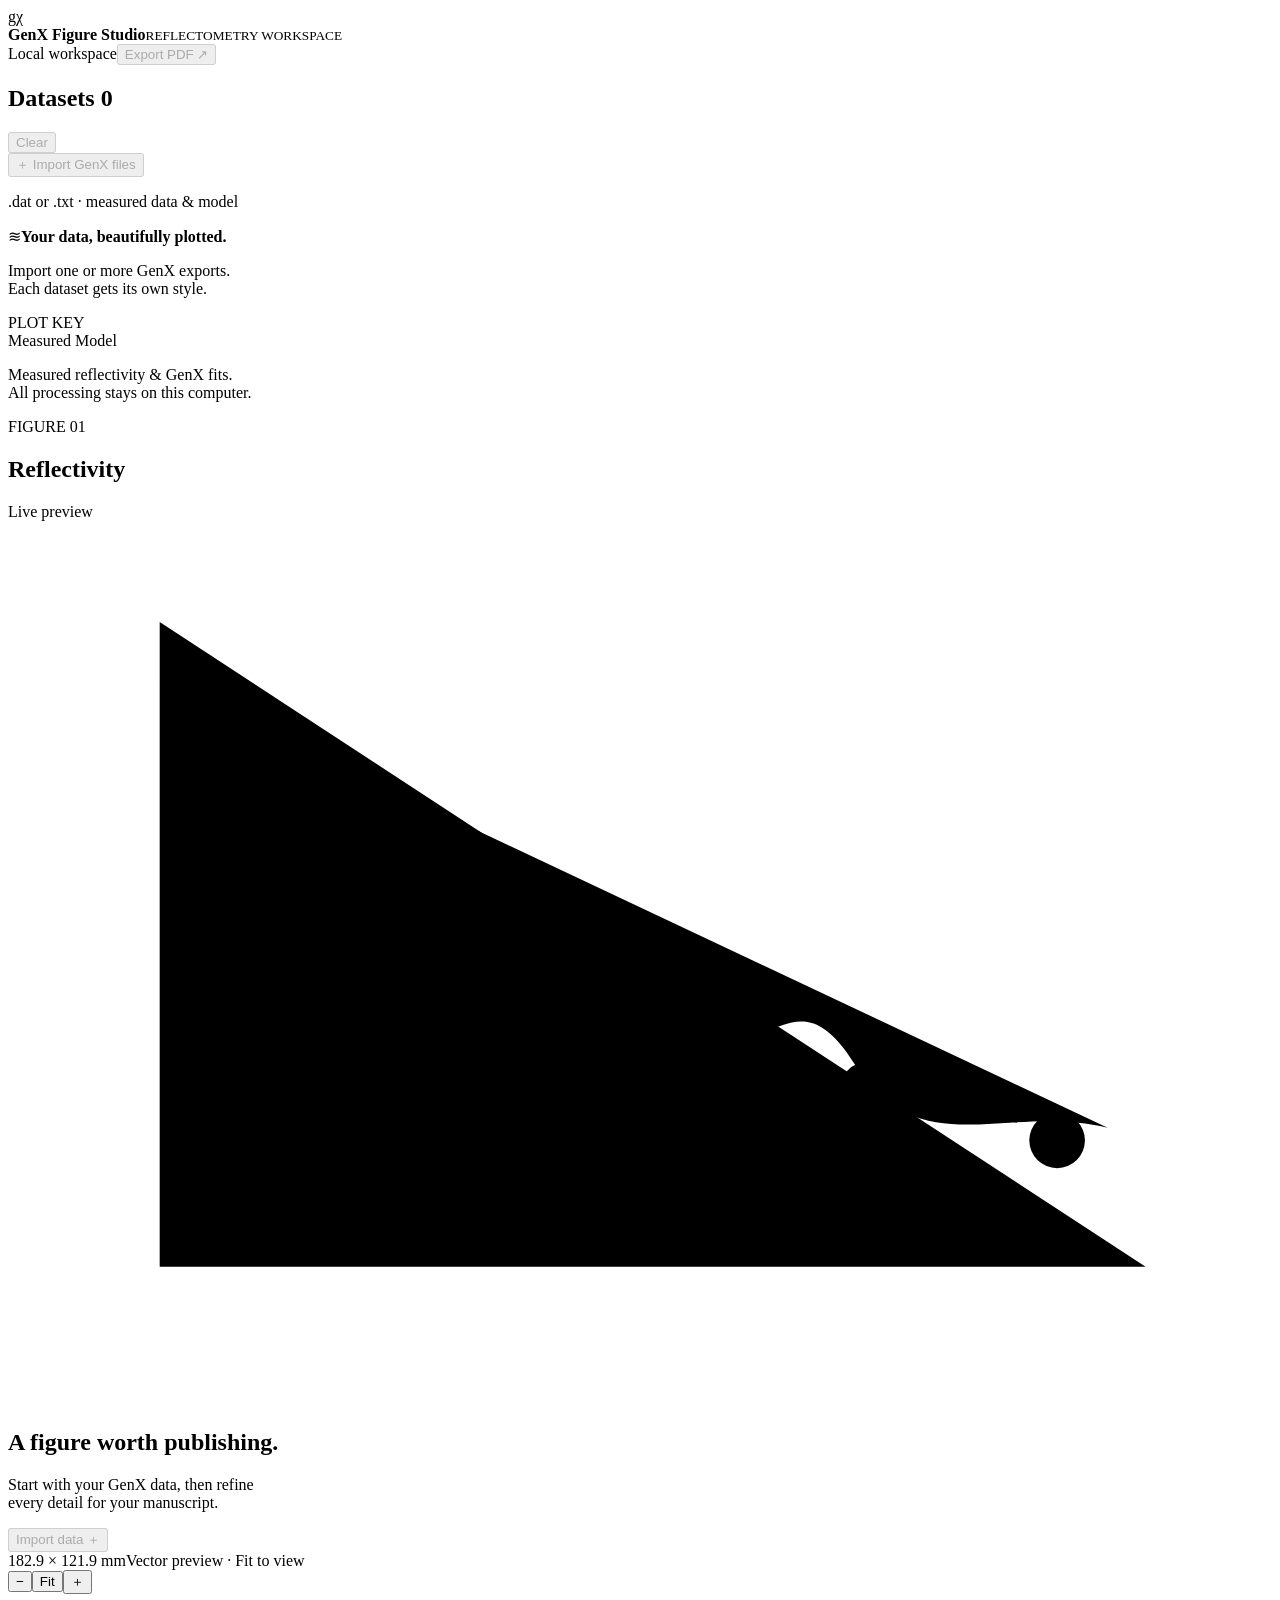
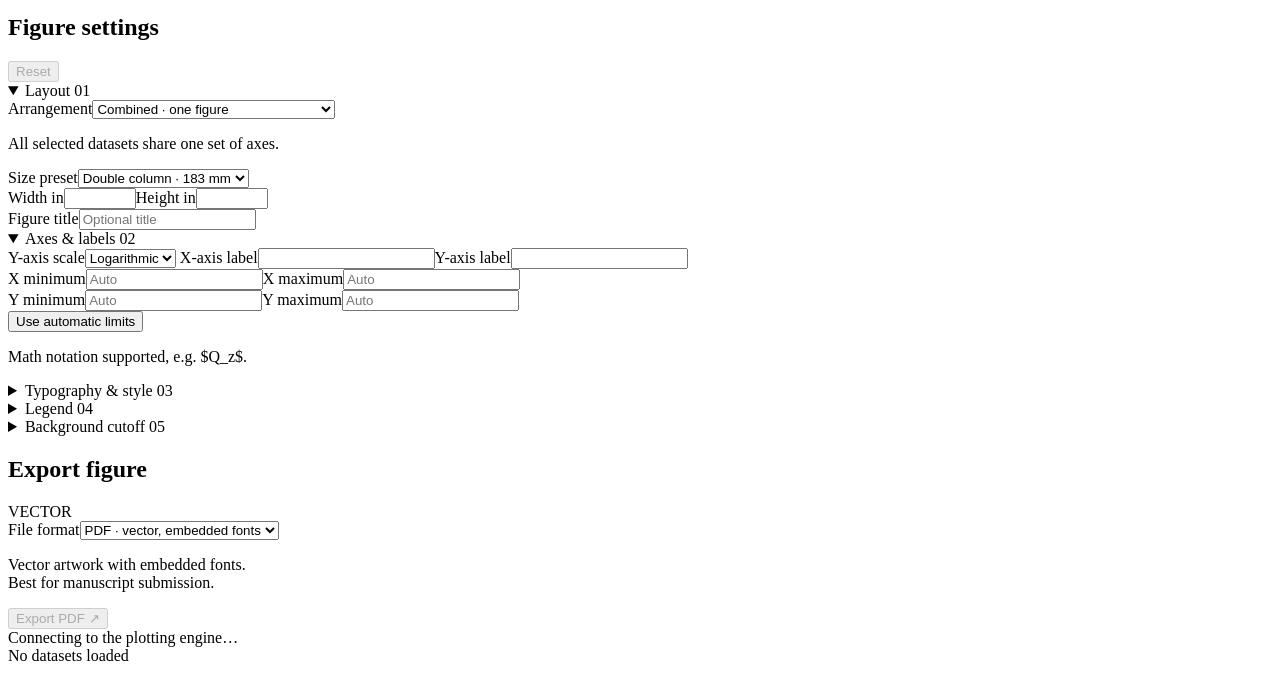
<file: src/genx_figure_studio/ui/index.html>
<!doctype html>
<html lang="en">
<head>
  <meta charset="utf-8">
  <meta name="viewport" content="width=device-width, initial-scale=1">
  <title>GenX Figure Studio</title>
  <style>/* STUDIO_CSS */</style>
</head>
<body>
  <header class="app-header">
    <div class="brand"><span class="brand-mark" aria-hidden="true">g<span>χ</span></span><div><strong>GenX <span>Figure Studio</span></strong><small>REFLECTOMETRY WORKSPACE</small></div></div>
    <div class="header-actions"><span class="local-badge"><i></i> Local workspace</span><button class="primary" id="export-top" disabled>Export PDF <span aria-hidden="true">↗</span></button></div>
  </header>
  <main class="workspace">
    <aside class="datasets-panel" aria-label="Datasets">
      <div class="panel-heading"><h2>Datasets <span class="count" id="dataset-count">0</span></h2><button id="clear" class="text-button" disabled>Clear</button></div>
      <button id="add-files" class="import-button" disabled><span aria-hidden="true">＋</span> Import GenX files</button>
      <p class="caption">.dat or .txt · measured data &amp; model</p>
      <div id="dataset-list" class="dataset-list"></div>
      <div class="dataset-empty" id="dataset-empty"><span class="empty-stack" aria-hidden="true">≋</span><strong>Your data, beautifully plotted.</strong><p>Import one or more GenX exports.<br>Each dataset gets its own style.</p></div>
      <div class="sidebar-footer"><span class="eyebrow">PLOT KEY</span><div><span class="key-point"></span> Measured <span class="key-line"></span> Model</div><p>Measured reflectivity &amp; GenX fits.<br>All processing stays on this computer.</p></div>
    </aside>
    <section class="preview-panel" aria-label="Figure preview">
      <div class="preview-toolbar"><div><span class="eyebrow">FIGURE 01</span><h1>Reflectivity</h1></div><span class="preview-badge">Live preview</span></div>
      <div class="canvas-area" id="canvas-area">
        <div class="paper" id="paper">
          <img id="figure-image" alt="Reflectivity figure preview" hidden>
          <div id="figure-empty" class="figure-empty"><svg viewBox="0 0 100 70" aria-hidden="true"><path class="icon-axis" d="M12 8v51h78"/><path class="icon-curve" d="M17 15c8 0 9 27 19 19s8 4 16 7 10-6 15 2 12 3 20 5"/><circle cx="22" cy="19" r="2.2"/><circle cx="34" cy="35" r="2.2"/><circle cx="50" cy="40" r="2.2"/><circle cx="68" cy="45" r="2.2"/><circle cx="83" cy="49" r="2.2"/></svg><h2>A figure worth publishing.</h2><p>Start with your GenX data, then refine<br>every detail for your manuscript.</p><button id="empty-import" class="primary" disabled>Import data <span aria-hidden="true">＋</span></button></div>
        </div>
      </div>
      <div class="preview-meta"><span id="figure-size">182.9 × 121.9 mm</span><span>Vector preview <span class="dot">·</span> <span id="zoom-label">Fit to view</span></span><div class="zoom-controls"><button id="zoom-out" aria-label="Zoom out">−</button><button id="zoom-fit">Fit</button><button id="zoom-in" aria-label="Zoom in">＋</button></div></div>
      <div id="notes" class="notes" hidden></div>
      <div id="error" class="error" role="alert" hidden></div>
    </section>
    <aside class="inspector" aria-label="Figure settings">
      <div class="panel-heading"><h2>Figure settings</h2><button id="reset" class="text-button" disabled>Reset</button></div>
      <form id="settings" novalidate>
        <details open><summary>Layout <span>01</span></summary><div class="section-content">
          <label>Arrangement<select name="arrangement"><option value="overlay">Combined · one figure</option><option value="stack">Column stack · one panel per dataset</option><option value="table">Figure table · grid of panels</option></select></label>
          <label id="panelcols-field" hidden>Table columns<input name="panelcols" type="number" min="1" max="4" step="1"></label>
          <p id="layout-help" class="help">All selected datasets share one set of axes.</p>
          <label>Size preset<select id="preset"><option value="single">Single column · 85 mm</option><option value="double" selected>Double column · 183 mm</option><option value="presentation">Presentation · 254 mm</option><option value="custom">Custom</option></select></label>
          <div class="field-pair"><label>Width <span class="unit">in</span><input name="width" type="number" min="1.5" max="20" step="0.01"></label><label>Height <span class="unit">in</span><input name="height" type="number" min="1.5" max="20" step="0.01"></label></div>
          <label>Figure title<input name="title" placeholder="Optional title"></label>
        </div></details>
        <details open><summary>Axes &amp; labels <span>02</span></summary><div class="section-content">
          <label>Y-axis scale<select name="scale"><option value="log">Logarithmic</option><option value="linear">Linear</option></select></label>
          <label>X-axis label<input name="xlabel" spellcheck="false"></label><label>Y-axis label<input name="ylabel" spellcheck="false"></label>
          <div class="field-pair"><label>X minimum<input name="xmin" placeholder="Auto" inputmode="decimal"></label><label>X maximum<input name="xmax" placeholder="Auto" inputmode="decimal"></label></div>
          <div class="field-pair"><label>Y minimum<input name="ymin" placeholder="Auto" inputmode="decimal"></label><label>Y maximum<input name="ymax" placeholder="Auto" inputmode="decimal"></label></div>
          <button id="auto-limits" type="button" class="text-button">Use automatic limits</button><p class="help">Math notation supported, e.g. $Q_z$.</p>
        </div></details>
        <details><summary>Typography &amp; style <span>03</span></summary><div class="section-content">
          <label>Typeface<select name="font"><option value="sans-serif">Sans serif · DejaVu Sans</option><option value="serif">Serif · DejaVu Serif</option></select></label>
          <div class="field-pair"><label>Font size <span class="unit">pt</span><input name="fontsize" type="number" min="5" max="32" step="0.5"></label><label>Marker size <span class="unit">pt</span><input name="markersize" type="number" min="0.5" max="15" step="0.1"></label></div>
          <label>Model line width <span class="unit">pt</span><input name="linewidth" type="number" min="0.2" max="8" step="0.1"></label>
          <label class="toggle"><input name="errors" type="checkbox"><span>Measurement error bars</span></label><label class="toggle"><input name="grid" type="checkbox"><span>Major &amp; minor grid</span></label>
        </div></details>
        <details><summary>Legend <span>04</span></summary><div class="section-content">
          <label class="toggle"><input name="legend" type="checkbox"><span>Show legend</span></label>
          <div class="field-pair"><label>Position<select name="legendloc"><option value="best">Automatic</option><option>upper right</option><option>upper left</option><option>lower right</option><option>lower left</option></select></label><label>Columns<input name="legendcols" type="number" min="1" max="6" step="1"></label></div>
        </div></details>
        <details><summary>Background cutoff <span>05</span></summary><div class="section-content">
          <label>Instrumental background<input name="background" inputmode="decimal"></label>
          <label class="toggle"><input name="mask" type="checkbox"><span>Hide points below cutoff</span></label><label class="toggle"><input name="clip" type="checkbox"><span>Clip model to cutoff</span></label><p class="help">Applied on logarithmic axes only. Original data are preserved.</p>
        </div></details>
      </form>
      <section class="export-panel" id="export-panel" aria-label="Export">
        <div class="export-heading"><h2>Export figure</h2><span class="vector-tag" id="format-tag">VECTOR</span></div>
        <label for="export-format">File format</label><select id="export-format"><option value="pdf">PDF · vector, embedded fonts</option><option value="svg">SVG · editable vector</option><option value="png">PNG · high-resolution image</option></select>
        <label id="dpi-field" hidden>Resolution <span class="unit">DPI</span><input name="dpi" form="settings" type="number" min="72" max="1200" step="1"></label>
        <p class="help" id="format-help">Vector artwork with embedded fonts.<br>Best for manuscript submission.</p>
        <button class="primary full-width" id="export" disabled>Export PDF <span aria-hidden="true">↗</span></button>
      </section>
    </aside>
  </main>
  <footer class="statusbar"><div><span id="status-dot" class="status-dot"></span><span id="status" role="status">Connecting to the plotting engine…</span></div><span id="selection-status">No datasets loaded</span></footer>
  <template id="dataset-template"><article class="dataset-card"><div class="dataset-title"><label class="visibility"><input type="checkbox" data-field="visible" aria-label="Show dataset"><span class="dataset-name"></span></label><button class="remove-dataset" aria-label="Remove dataset" title="Remove dataset">×</button></div><p class="dataset-info"></p><label>Legend label<input data-field="label" spellcheck="false"></label><div class="dataset-style"><label>Color<input type="color" data-field="color"></label><label>Marker<select data-field="marker"><option value="o">○ Circle</option><option value="s">□ Square</option><option value="^">△ Up</option><option value="v">▽ Down</option><option value="D">◇ Diamond</option><option value=".">· Point</option><option value="x">× Cross</option><option value="+">＋ Plus</option></select></label><label>Model<select data-field="line"><option value="-">Solid</option><option value="--">Dashed</option><option value="-.">Dash-dot</option><option value=":">Dotted</option></select></label></div><div class="field-pair dataset-sizes"><label>Marker size <span class="unit">pt</span><input data-field="markersize" type="number" min="0.5" max="15" step="0.1"></label><label>Line width <span class="unit">pt</span><input data-field="linewidth" type="number" min="0.2" max="8" step="0.1"></label></div></article></template>
  <script>/* STUDIO_JS */</script>
</body>
</html>
</file>
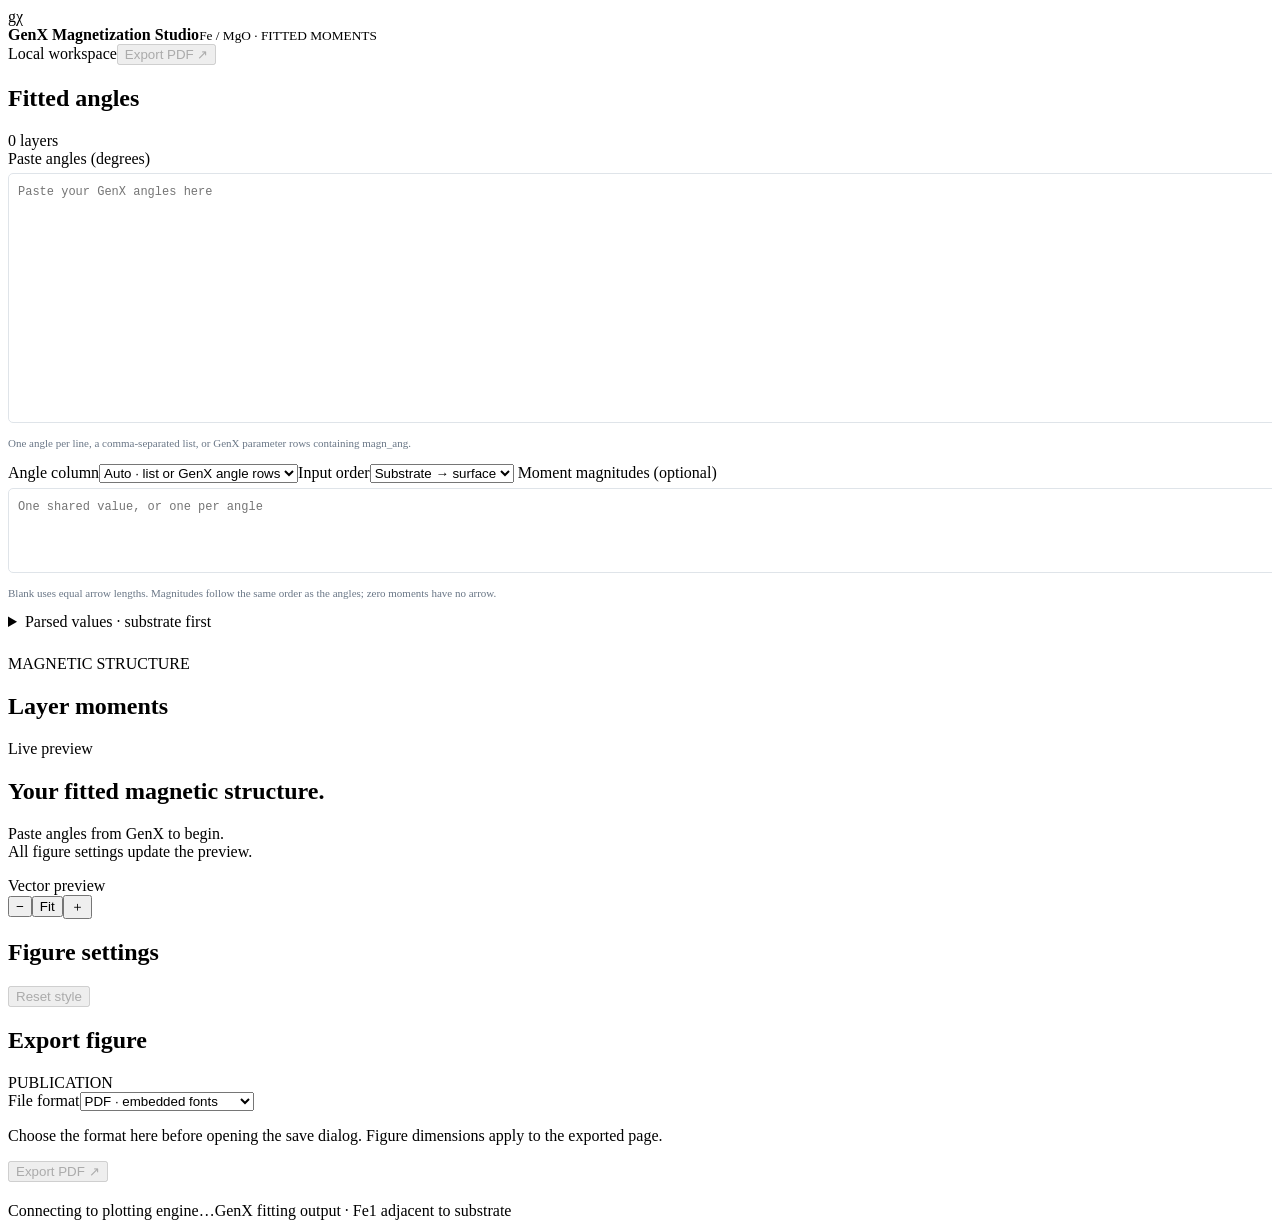
<file: src/genx_figure_studio/ui/magnetization.html>
<!doctype html><html lang="en"><head><meta charset="utf-8"><meta name="viewport" content="width=device-width,initial-scale=1"><title>GenX Magnetization Studio</title><style>/* STUDIO_CSS */
textarea{display:block;width:100%;margin-top:5px;padding:9px;border:1px solid #dfe4e9;border-radius:5px;font:12px/1.6 monospace;resize:vertical;min-height:65px}textarea:focus-visible{outline:2px solid var(--accent)}.datasets-panel{overflow:auto;gap:15px;padding-bottom:24px}.datasets-panel .panel-heading{margin-bottom:0}.paper{aspect-ratio:auto}.canvas-area{align-items:flex-start}.paper img{height:auto}.input-help{font-size:11px;color:#697686;line-height:1.7}.parsed{font-size:11px;line-height:1.8;white-space:pre-wrap}.inspector{padding-bottom:20px}
</style></head><body>
<header class="app-header"><div class="brand"><span class="brand-mark">gχ</span><div><strong>GenX <span>Magnetization Studio</span></strong><small>Fe / MgO · FITTED MOMENTS</small></div></div><div class="header-actions"><span class="local-badge"><i></i> Local workspace</span><button id="export-top" class="primary" disabled>Export PDF ↗</button></div></header>
<main class="workspace"><aside class="datasets-panel" aria-label="GenX input"><div class="panel-heading"><h2>Fitted angles</h2><span id="count" class="count">0 layers</span></div>
<label>Paste angles (degrees)<textarea id="angles" rows="12" spellcheck="false" placeholder="Paste your GenX angles here"></textarea></label><p class="input-help">One angle per line, a comma-separated list, or GenX parameter rows containing magn_ang.</p>
<label>Angle column<select id="column"><option value="0">Auto · list or GenX angle rows</option></select></label><label>Input order<select id="order"><option value="bottom">Substrate → surface</option><option value="top">Surface → substrate</option></select></label>
<label>Moment magnitudes (optional)<textarea id="moments" rows="3" spellcheck="false" placeholder="One shared value, or one per angle"></textarea></label><p class="input-help">Blank uses equal arrow lengths. Magnitudes follow the same order as the angles; zero moments have no arrow.</p><details><summary>Parsed values · substrate first</summary><div id="parsed" class="parsed"></div></details></aside>
<section class="preview-panel" aria-label="Figure preview"><div class="preview-toolbar"><div><span class="eyebrow">MAGNETIC STRUCTURE</span><h1>Layer moments</h1></div><span class="preview-badge">Live preview</span></div><div class="canvas-area" id="canvas-area"><div class="paper" id="paper"><img id="figure-image" alt="Fe/MgO magnetization figure preview" hidden><div id="figure-empty" class="figure-empty"><h2>Your fitted magnetic structure.</h2><p>Paste angles from GenX to begin.<br>All figure settings update the preview.</p></div></div></div><div class="preview-meta"><span id="figure-size">Vector preview</span><div class="zoom-controls"><button id="zoom-out" aria-label="Zoom out">−</button><button id="zoom-fit">Fit</button><button id="zoom-in" aria-label="Zoom in">＋</button></div></div><div id="error" class="error" role="alert" hidden></div></section>
<aside class="inspector" aria-label="Figure settings"><div class="panel-heading"><h2>Figure settings</h2><button id="reset" class="text-button" disabled>Reset style</button></div><form id="settings"></form><section class="export-panel"><div class="export-heading"><h2>Export figure</h2><span class="vector-tag">PUBLICATION</span></div><label>File format<select id="export-format"><option value="pdf">PDF · embedded fonts</option><option value="svg">SVG · editable vector text</option><option value="png">PNG · high resolution</option></select></label><p class="help">Choose the format here before opening the save dialog. Figure dimensions apply to the exported page.</p><button id="export" class="primary full-width" disabled>Export PDF ↗</button></section></aside></main>
<footer class="statusbar"><span id="status" role="status">Connecting to plotting engine…</span><span>GenX fitting output · Fe1 adjacent to substrate</span></footer><script>/* MAGNETIZATION_JS */</script></body></html>
</file>
